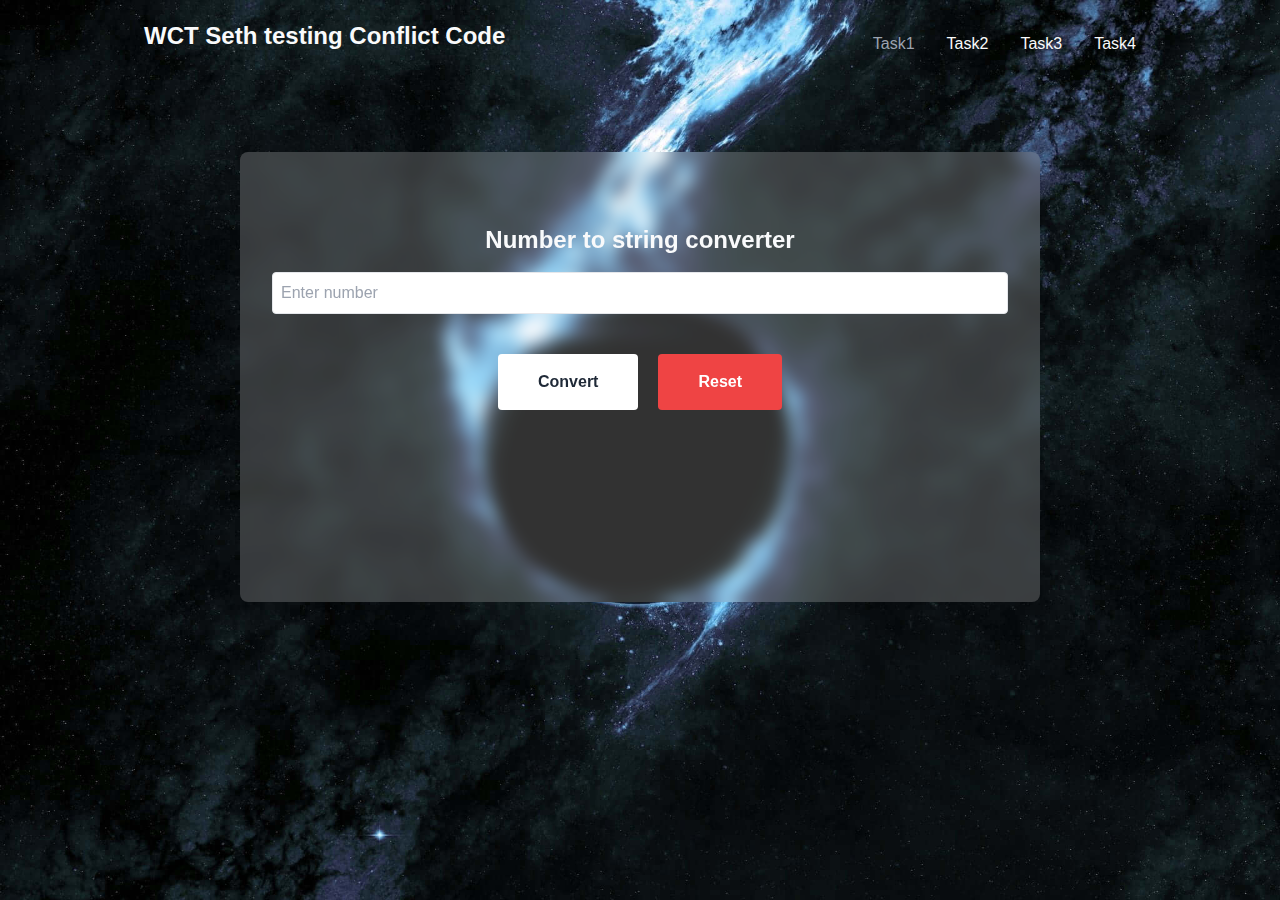
<file: src/index.html>
<!DOCTYPE html>
<html lang="en">
  <head>
    <meta charset="UTF-8" />
    <meta name="viewport" content="width=device-width, initial-scale=1.0" />
    <title>Week6+7</title>
    <link rel="stylesheet" href="./output.css" />
    <link rel="stylesheet" href="./css/style.css" />
  </head>
  <body>
    <header class="relative z-10">
      <div class="w-4/5 mx-auto">
        <nav class="bg-transparent dark:bg-gray-900">
          <div
            class="max-w-screen-xl flex flex-wrap items-center justify-between mx-auto p-4"
          >
            <a href="#" class="flex items-center space-x-3 rtl:space-x-reverse">
              <span
                class="self-center text-2xl font-semibold whitespace-nowrap text-gray-50 dark:text-white"
                >WCT Seth testing Conflict Code</span
              >
            </a>
            <button
              data-collapse-toggle="navbar-default"
              type="button"
              class="inline-flex items-center p-2 w-10 h-10 justify-center text-sm text-gray-500 rounded-lg md:hidden hover:bg-gray-100 focus:outline-none focus:ring-2 focus:ring-gray-200 dark:text-gray-400 dark:hover:bg-gray-700 dark:focus:ring-gray-600"
              aria-controls="navbar-default"
              aria-expanded="false"
            >
              <span class="sr-only">Open main menu</span>
              <svg
                class="w-5 h-5"
                aria-hidden="true"
                xmlns="http://www.w3.org/2000/svg"
                fill="none"
                viewBox="0 0 17 14"
              >
                <path
                  stroke="currentColor"
                  stroke-linecap="round"
                  stroke-linejoin="round"
                  stroke-width="2"
                  d="M1 1h15M1 7h15M1 13h15"
                />
              </svg>
            </button>
            <div class="hidden w-full md:block md:w-auto" id="navbar-default">
              <ul
                class="font-medium flex flex-col p-4 md:p-0 mt-4 md:flex-row md:space-x-8 rtl:space-x-reverse dark:bg-gray-800 dark:border-gray-700"
              >
                <li>
                  <a
                    href="#"
                    class="block py-2 px-3 text-gray-400 rounded md:bg-transparent md:p-0 dark:text-white md:dark:text-blue-500"
                    aria-current="page"
                    >Task1</a
                  >
                </li>
                <li>
                  <a
                    href="./pages/task2.html"
                    class="block py-2 px-3 text-gray-50 rounded hover:text-gray-400 md:border-0 md:p-0 dark:text-white md:dark:hover:text-blue-500 dark:hover:bg-gray-700 dark:hover:text-white md:dark:hover:bg-transparent"
                    >Task2</a
                  >
                </li>
                <li>
                  <a
                    href="./pages/task3.html"
                    class="block py-2 px-3 text-gray-50 rounded hover:text-gray-400 md:border-0 md:p-0 dark:text-white md:dark:hover:text-blue-500 dark:hover:bg-gray-700 dark:hover:text-white md:dark:hover:bg-transparent"
                    >Task3</a
                  >
                </li>
                <li>
                  <a
                    href="./pages/task4.html"
                    class="block py-2 px-3 text-gray-50 rounded hover:text-gray-400 md:border-0 md:p-0 dark:text-white md:dark:hover:text-blue-500 dark:hover:bg-gray-700 dark:hover:text-white md:dark:hover:bg-transparent"
                    >Task4</a
                  >
                </li>
              </ul>
            </div>
          </div>
        </nav>
      </div>
    </header>

    <main class="relative z-20">
      <section class="w-4/5 mx-auto h-full">
        <div
          class="w-[800px] mx-auto bg-gray-50 bg-opacity-20 h-[450px] mt-20 rounded-lg backdrop-blur"
        >
          <div class="p-8 rounded-lg">
            <h1
              class="text-2xl font-semibold text-gray-50 mb-4 mt-10 text-center"
            >
              Number to string converter
            </h1>
            <input
              id="numberInput"
              type="text"
              placeholder="Enter number"
              class="w-full p-2 border rounded"
            />
            <div class="flex justify-center mt-10">
              <button
                id="convertBtn"
                class="px-10 py-4 bg-white text-gray-800 font-semibold rounded hover:bg-gray-200"
              >
                Convert
              </button>
              <button
                id="resetBtn"
                class="px-10 py-4 ml-5 bg-red-500 text-white font-semibold rounded hover:bg-red-600"
              >
                Reset
              </button>
            </div>
            <p
              id="result"
              class="mt-4 text-lg font-semibold text-center text-gray-50"
            ></p>
          </div>
        </div>
      </section>
    </main>
    <script src="./js/nToString.js"></script>
  </body>
</html>
</file>
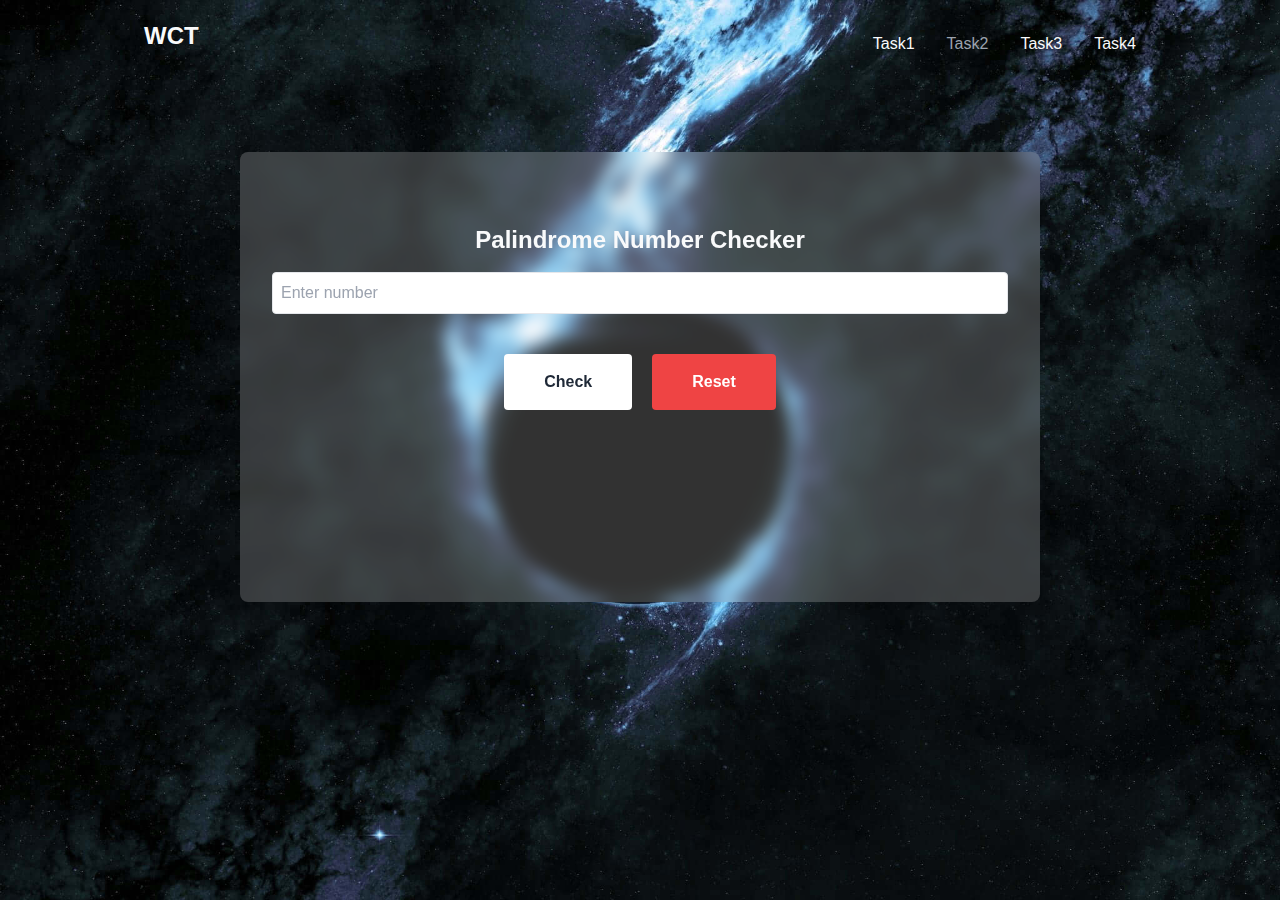
<file: src/pages/task2.html>
<!DOCTYPE html>
<html lang="en">
  <head>
    <meta charset="UTF-8" />
    <meta name="viewport" content="width=device-width, initial-scale=1.0" />
    <title>Week6+7</title>
    <link rel="stylesheet" href="../output.css" />
    <link rel="stylesheet" href="../css/style.css" />
  </head>
  <body>
    <header class="relative z-10">
      <div class="w-4/5 mx-auto">
        <nav class="bg-transparent dark:bg-gray-900">
          <div
            class="max-w-screen-xl flex flex-wrap items-center justify-between mx-auto p-4"
          >
            <a href="#" class="flex items-center space-x-3 rtl:space-x-reverse">
              <span
                class="self-center text-2xl font-semibold whitespace-nowrap text-gray-50 dark:text-white"
                >WCT</span
              >
            </a>
            <button
              data-collapse-toggle="navbar-default"
              type="button"
              class="inline-flex items-center p-2 w-10 h-10 justify-center text-sm text-gray-500 rounded-lg md:hidden hover:bg-gray-100 focus:outline-none focus:ring-2 focus:ring-gray-200 dark:text-gray-400 dark:hover:bg-gray-700 dark:focus:ring-gray-600"
              aria-controls="navbar-default"
              aria-expanded="false"
            >
              <span class="sr-only">Open main menu</span>
              <svg
                class="w-5 h-5"
                aria-hidden="true"
                xmlns="http://www.w3.org/2000/svg"
                fill="none"
                viewBox="0 0 17 14"
              >
                <path
                  stroke="currentColor"
                  stroke-linecap="round"
                  stroke-linejoin="round"
                  stroke-width="2"
                  d="M1 1h15M1 7h15M1 13h15"
                />
              </svg>
            </button>
            <div class="hidden w-full md:block md:w-auto" id="navbar-default">
              <ul
                class="font-medium flex flex-col p-4 md:p-0 mt-4 md:flex-row md:space-x-8 rtl:space-x-reverse dark:bg-gray-800 dark:border-gray-700"
              >
                <li>
                  <a
                    href="../index.html"
                    class="block py-2 px-3 text-gray-50 rounded hover:text-gray-400 md:border-0 md:p-0 dark:text-white md:dark:hover:text-blue-500 dark:hover:bg-gray-700 dark:hover:text-white md:dark:hover:bg-transparent"
                    >Task1</a
                  >
                </li>
                <li>
                  <a
                    href="#"
                    class="block py-2 px-3 text-gray-400 rounded md:bg-transparent md:p-0 dark:text-white md:dark:text-blue-500"
                    aria-current="page"
                    >Task2</a
                  >
                </li>
                <li>
                  <a
                    href="./task3.html"
                    class="block py-2 px-3 text-gray-50 rounded hover:text-gray-400 md:border-0 md:p-0 dark:text-white md:dark:hover:text-blue-500 dark:hover:bg-gray-700 dark:hover:text-white md:dark:hover:bg-transparent"
                    >Task3</a
                  >
                </li>
                <li>
                  <a
                    href="./task4.html"
                    class="block py-2 px-3 text-gray-50 rounded hover:text-gray-400 md:border-0 md:p-0 dark:text-white md:dark:hover:text-blue-500 dark:hover:bg-gray-700 dark:hover:text-white md:dark:hover:bg-transparent"
                    >Task4</a
                  >
                </li>
              </ul>
            </div>
          </div>
        </nav>
      </div>
    </header>

    <main class="relative z-20">
      <section class="w-4/5 mx-auto h-full">
        <div
          class="w-[800px] mx-auto bg-gray-50 bg-opacity-20 h-[450px] mt-20 rounded-lg backdrop-blur"
        >
          <div class="p-8 rounded-lg">
            <h1
              class="text-2xl font-semibold text-gray-50 mb-4 mt-10 text-center"
            >
              Palindrome Number Checker
            </h1>
            <input
              id="palindromeInput"
              type="text"
              placeholder="Enter number"
              class="w-full p-2 border rounded"
            />
            <div class="flex justify-center mt-10">
              <button
                id="checkBtn"
                class="px-10 py-4 bg-white text-gray-800 font-semibold rounded hover:bg-gray-200"
              >
                Check
              </button>
              <button
                id="resetBtn"
                class="px-10 py-4 ml-5 bg-red-500 text-white font-semibold rounded hover:bg-red-600"
              >
                Reset
              </button>
            </div>
            <p
              id="palindromeResult"
              class="mt-4 text-lg font-semibold text-center text-gray-50"
            ></p>
          </div>
        </div>
      </section>
    </main>
    <script src="../js/palindrome.js"></script>
  </body>
</html>
</file>
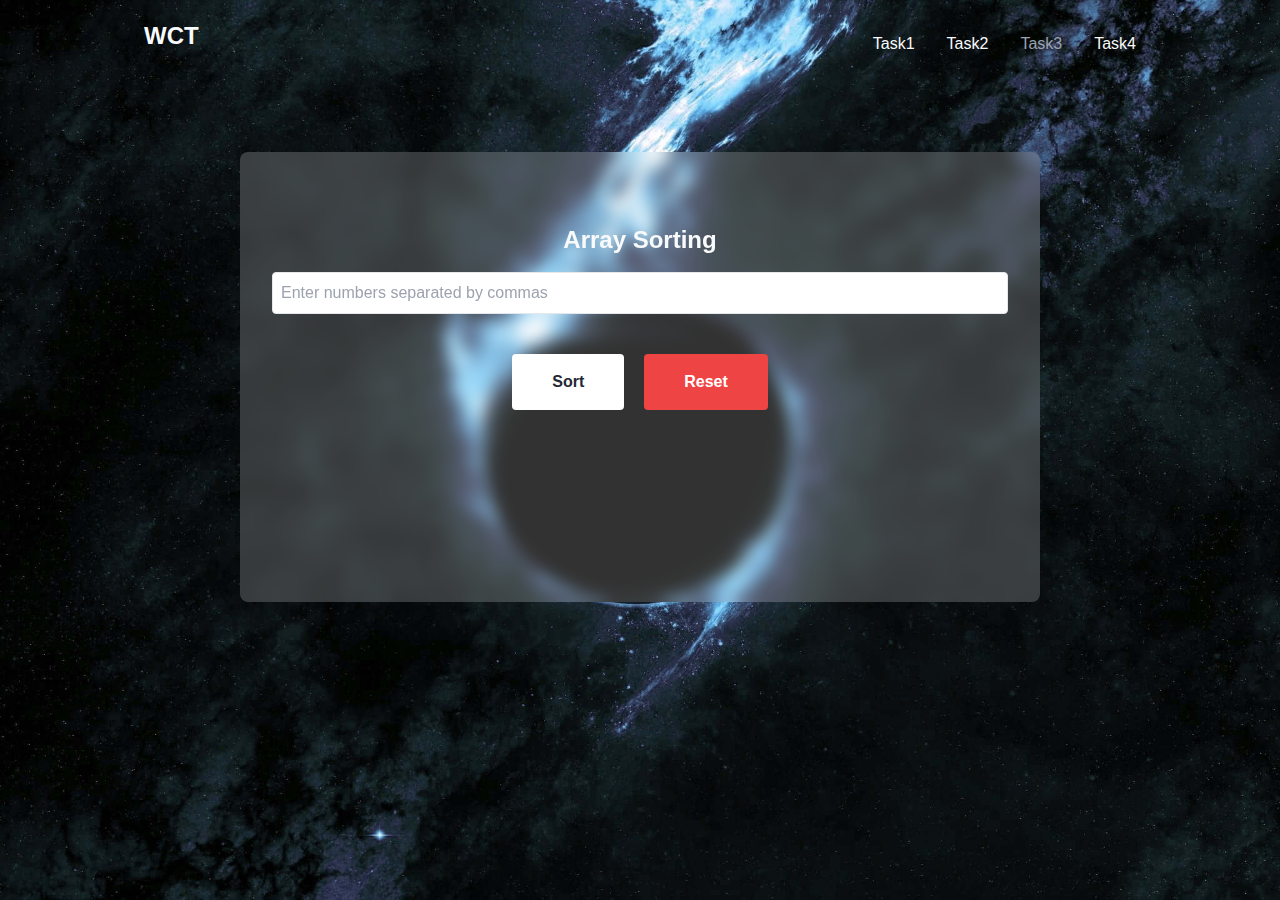
<file: src/pages/task3.html>
<!DOCTYPE html>
<html lang="en">
  <head>
    <meta charset="UTF-8" />
    <meta name="viewport" content="width=device-width, initial-scale=1.0" />
    <title>Week6+7</title>
    <link rel="stylesheet" href="../output.css" />
    <link rel="stylesheet" href="../css/style.css" />
  </head>
  <body>
    <header class="relative z-10">
      <div class="w-4/5 mx-auto">
        <nav class="bg-transparent dark:bg-gray-900">
          <div
            class="max-w-screen-xl flex flex-wrap items-center justify-between mx-auto p-4"
          >
            <a href="#" class="flex items-center space-x-3 rtl:space-x-reverse">
              <span
                class="self-center text-2xl font-semibold whitespace-nowrap text-gray-50 dark:text-white"
                >WCT</span
              >
            </a>
            <button
              data-collapse-toggle="navbar-default"
              type="button"
              class="inline-flex items-center p-2 w-10 h-10 justify-center text-sm text-gray-500 rounded-lg md:hidden hover:bg-gray-100 focus:outline-none focus:ring-2 focus:ring-gray-200 dark:text-gray-400 dark:hover:bg-gray-700 dark:focus:ring-gray-600"
              aria-controls="navbar-default"
              aria-expanded="false"
            >
              <span class="sr-only">Seth Doing Conflict</span>
               <span>Seth Doing Conflict</span>
              <svg
                class="w-5 h-5"
                aria-hidden="true"
                xmlns="http://www.w3.org/2000/svg"
                fill="none"
                viewBox="0 0 17 14"
              >
                <path
                  stroke="currentColor"
                  stroke-linecap="round"
                  stroke-linejoin="round"
                  stroke-width="2"
                  d="M1 1h15M1 7h15M1 13h15"
                />
              </svg>
            </button>
            <div class="hidden w-full md:block md:w-auto" id="navbar-default">
              <ul
                class="font-medium flex flex-col p-4 md:p-0 mt-4 md:flex-row md:space-x-8 rtl:space-x-reverse dark:bg-gray-800 dark:border-gray-700"
              >
                <li>
                  <a
                    href="../index.html"
                    class="block py-2 px-3 text-gray-50 rounded hover:text-gray-400 md:border-0 md:p-0 dark:text-white md:dark:hover:text-blue-500 dark:hover:bg-gray-700 dark:hover:text-white md:dark:hover:bg-transparent"
                    >Task1</a
                  >
                </li>
                <li>
                  <a
                    href="./task2.html"
                    class="block py-2 px-3 text-gray-50 rounded hover:text-gray-400 md:border-0 md:p-0 dark:text-white md:dark:hover:text-blue-500 dark:hover:bg-gray-700 dark:hover:text-white md:dark:hover:bg-transparent"
                    >Task2</a
                  >
                </li>
                <li>
                  <a
                    href="#"
                    class="block py-2 px-3 text-gray-400 rounded md:bg-transparent md:p-0 dark:text-white md:dark:text-blue-500"
                    aria-current="page"
                    >Task3</a
                  >
                </li>
                <li>
                  <a
                    href="./task4.html"
                    class="block py-2 px-3 text-gray-50 rounded hover:text-gray-400 md:border-0 md:p-0 dark:text-white md:dark:hover:text-blue-500 dark:hover:bg-gray-700 dark:hover:text-white md:dark:hover:bg-transparent"
                    >Task4</a
                  >
                </li>
              </ul>
            </div>
          </div>
        </nav>
      </div>
    </header>

    <main class="relative z-20">
      <section class="w-4/5 mx-auto h-full">
        <div
          class="w-[800px] mx-auto bg-gray-50 bg-opacity-20 h-[450px] mt-20 rounded-lg backdrop-blur"
        >
          <div class="p-8 rounded-lg">
            <h1
              class="text-2xl font-semibold text-gray-50 mb-4 mt-10 text-center"
            >
              Array Sorting
            </h1>
            <input
              id="arrayInput"
              type="text"
              placeholder="Enter numbers separated by commas"
              class="w-full p-2 border rounded"
            />
            <div class="flex justify-center mt-10">
              <button
                id="sortBtn"
                class="px-10 py-4 bg-white text-gray-800 font-semibold rounded hover:bg-gray-200"
              >
                Sort
              </button>
              <button
                id="resetBtn"
                class="px-10 py-4 ml-5 bg-red-500 text-white font-semibold rounded hover:bg-red-600"
              >
                Reset
              </button>
            </div>
            <p
              id="sortResult"
              class="mt-4 text-lg font-semibold text-center text-gray-50"
            ></p>
          </div>
        </div>
      </section>
    </main>
    <script src="../js/sortArray.js"></script>
  </body>
</html>
</file>
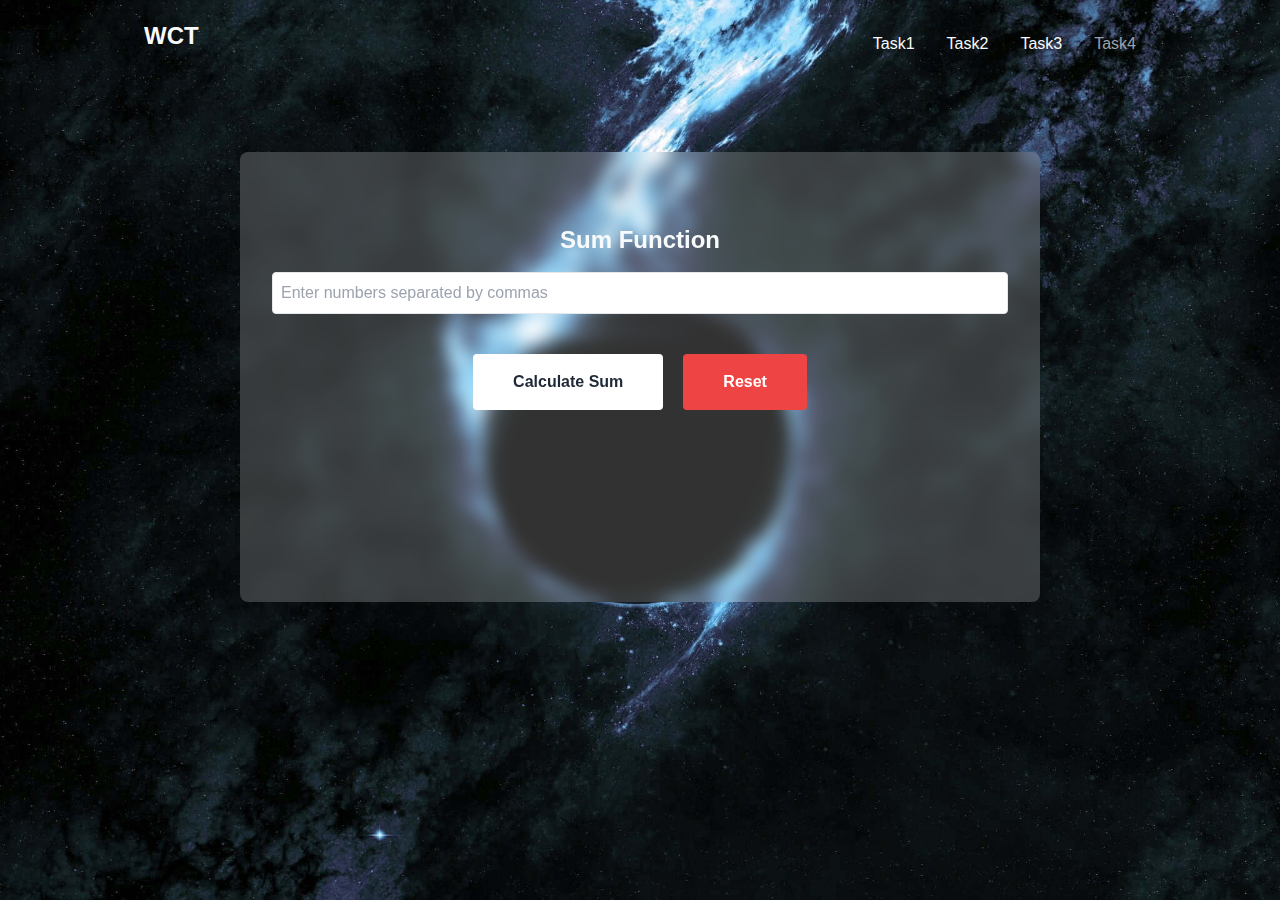
<file: src/pages/task4.html>
<!DOCTYPE html>
<html lang="en">
  <head>
    <meta charset="UTF-8" />
    <meta name="viewport" content="width=device-width, initial-scale=1.0" />
    <title>Week6+7</title>
    <link rel="stylesheet" href="../output.css" />
    <link rel="stylesheet" href="../css/style.css" />
  </head>
  <body>
    <header class="relative z-10">
      <div class="w-4/5 mx-auto">
        <nav class="bg-transparent dark:bg-gray-900">
          <div
            class="max-w-screen-xl flex flex-wrap items-center justify-between mx-auto p-4"
          >
            <a href="#" class="flex items-center space-x-3 rtl:space-x-reverse">
              <span
                class="self-center text-2xl font-semibold whitespace-nowrap text-gray-50 dark:text-white"
                >WCT</span
              >
            </a>
            <button
              data-collapse-toggle="navbar-default"
              type="button"
              class="inline-flex items-center p-2 w-10 h-10 justify-center text-sm text-gray-500 rounded-lg md:hidden hover:bg-gray-100 focus:outline-none focus:ring-2 focus:ring-gray-200 dark:text-gray-400 dark:hover:bg-gray-700 dark:focus:ring-gray-600"
              aria-controls="navbar-default"
              aria-expanded="false"
            >
              <span class="sr-only">Open main menu</span>
              <svg
                class="w-5 h-5"
                aria-hidden="true"
                xmlns="http://www.w3.org/2000/svg"
                fill="none"
                viewBox="0 0 17 14"
              >
                <path
                  stroke="currentColor"
                  stroke-linecap="round"
                  stroke-linejoin="round"
                  stroke-width="2"
                  d="M1 1h15M1 7h15M1 13h15"
                />
              </svg>
            </button>
            <div class="hidden w-full md:block md:w-auto" id="navbar-default">
              <ul
                class="font-medium flex flex-col p-4 md:p-0 mt-4 md:flex-row md:space-x-8 rtl:space-x-reverse dark:bg-gray-800 dark:border-gray-700"
              >
                <li>
                  <a
                    href="../index.html"
                    class="block py-2 px-3 text-gray-50 rounded hover:text-gray-400 md:border-0 md:p-0 dark:text-white md:dark:hover:text-blue-500 dark:hover:bg-gray-700 dark:hover:text-white md:dark:hover:bg-transparent"
                    >Task1</a
                  >
                </li>
                <li>
                  <a
                    href="./task2.html"
                    class="block py-2 px-3 text-gray-50 rounded hover:text-gray-400 md:border-0 md:p-0 dark:text-white md:dark:hover:text-blue-500 dark:hover:bg-gray-700 dark:hover:text-white md:dark:hover:bg-transparent"
                    >Task2</a
                  >
                </li>
                <li>
                  <a
                    href="./task3.html"
                    class="block py-2 px-3 text-gray-50 rounded hover:text-gray-400 md:border-0 md:p-0 dark:text-white md:dark:hover:text-blue-500 dark:hover:bg-gray-700 dark:hover:text-white md:dark:hover:bg-transparent"
                    >Task3</a
                  >
                </li>
                <li>
                  <a
                    href="#"
                    class="block py-2 px-3 text-gray-400 rounded md:bg-transparent md:p-0 dark:text-white md:dark:text-blue-500"
                    aria-current="page"
                    >Task4</a
                  >
                </li>
              </ul>
            </div>
          </div>
        </nav>
      </div>
    </header>

    <main class="relative z-20">
      <section class="w-4/5 mx-auto h-full">
        <div
          class="w-[800px] mx-auto bg-gray-50 bg-opacity-20 h-[450px] mt-20 rounded-lg backdrop-blur"
        >
        <div class="p-8 rounded-lg">
            <h1 class="text-2xl font-semibold text-gray-50 mb-4 mt-10 text-center">Sum Function</h1>
            <input id="sumInput" type="text" placeholder="Enter numbers separated by commas" class="w-full p-2 border rounded">
            <div class="flex justify-center mt-10">
                <button id="sumBtn" class="px-10 py-4 bg-white text-gray-800 font-semibold rounded hover:bg-gray-200">
                    Calculate Sum
                </button>
                <button id="resetBtn" class="px-10 py-4 ml-5 bg-red-500 text-white font-semibold rounded hover:bg-red-600">
                    Reset
                </button>
            </div>
            <p id="sumResult" class="mt-4 text-lg font-semibold text-center text-gray-50"></p>
        </div>   
        </div>
      </section>
    </main>
    <script src="../js/sumFunction.js"></script>
  </body>
</html>
</file>
<file: src/output.css>
*, ::before, ::after {
  --tw-border-spacing-x: 0;
  --tw-border-spacing-y: 0;
  --tw-translate-x: 0;
  --tw-translate-y: 0;
  --tw-rotate: 0;
  --tw-skew-x: 0;
  --tw-skew-y: 0;
  --tw-scale-x: 1;
  --tw-scale-y: 1;
  --tw-pan-x:  ;
  --tw-pan-y:  ;
  --tw-pinch-zoom:  ;
  --tw-scroll-snap-strictness: proximity;
  --tw-gradient-from-position:  ;
  --tw-gradient-via-position:  ;
  --tw-gradient-to-position:  ;
  --tw-ordinal:  ;
  --tw-slashed-zero:  ;
  --tw-numeric-figure:  ;
  --tw-numeric-spacing:  ;
  --tw-numeric-fraction:  ;
  --tw-ring-inset:  ;
  --tw-ring-offset-width: 0px;
  --tw-ring-offset-color: #fff;
  --tw-ring-color: rgb(59 130 246 / 0.5);
  --tw-ring-offset-shadow: 0 0 #0000;
  --tw-ring-shadow: 0 0 #0000;
  --tw-shadow: 0 0 #0000;
  --tw-shadow-colored: 0 0 #0000;
  --tw-blur:  ;
  --tw-brightness:  ;
  --tw-contrast:  ;
  --tw-grayscale:  ;
  --tw-hue-rotate:  ;
  --tw-invert:  ;
  --tw-saturate:  ;
  --tw-sepia:  ;
  --tw-drop-shadow:  ;
  --tw-backdrop-blur:  ;
  --tw-backdrop-brightness:  ;
  --tw-backdrop-contrast:  ;
  --tw-backdrop-grayscale:  ;
  --tw-backdrop-hue-rotate:  ;
  --tw-backdrop-invert:  ;
  --tw-backdrop-opacity:  ;
  --tw-backdrop-saturate:  ;
  --tw-backdrop-sepia:  ;
  --tw-contain-size:  ;
  --tw-contain-layout:  ;
  --tw-contain-paint:  ;
  --tw-contain-style:  ;
}

::backdrop {
  --tw-border-spacing-x: 0;
  --tw-border-spacing-y: 0;
  --tw-translate-x: 0;
  --tw-translate-y: 0;
  --tw-rotate: 0;
  --tw-skew-x: 0;
  --tw-skew-y: 0;
  --tw-scale-x: 1;
  --tw-scale-y: 1;
  --tw-pan-x:  ;
  --tw-pan-y:  ;
  --tw-pinch-zoom:  ;
  --tw-scroll-snap-strictness: proximity;
  --tw-gradient-from-position:  ;
  --tw-gradient-via-position:  ;
  --tw-gradient-to-position:  ;
  --tw-ordinal:  ;
  --tw-slashed-zero:  ;
  --tw-numeric-figure:  ;
  --tw-numeric-spacing:  ;
  --tw-numeric-fraction:  ;
  --tw-ring-inset:  ;
  --tw-ring-offset-width: 0px;
  --tw-ring-offset-color: #fff;
  --tw-ring-color: rgb(59 130 246 / 0.5);
  --tw-ring-offset-shadow: 0 0 #0000;
  --tw-ring-shadow: 0 0 #0000;
  --tw-shadow: 0 0 #0000;
  --tw-shadow-colored: 0 0 #0000;
  --tw-blur:  ;
  --tw-brightness:  ;
  --tw-contrast:  ;
  --tw-grayscale:  ;
  --tw-hue-rotate:  ;
  --tw-invert:  ;
  --tw-saturate:  ;
  --tw-sepia:  ;
  --tw-drop-shadow:  ;
  --tw-backdrop-blur:  ;
  --tw-backdrop-brightness:  ;
  --tw-backdrop-contrast:  ;
  --tw-backdrop-grayscale:  ;
  --tw-backdrop-hue-rotate:  ;
  --tw-backdrop-invert:  ;
  --tw-backdrop-opacity:  ;
  --tw-backdrop-saturate:  ;
  --tw-backdrop-sepia:  ;
  --tw-contain-size:  ;
  --tw-contain-layout:  ;
  --tw-contain-paint:  ;
  --tw-contain-style:  ;
}

/*
! tailwindcss v3.4.14 | MIT License | https://tailwindcss.com
*/

/*
1. Prevent padding and border from affecting element width. (https://github.com/mozdevs/cssremedy/issues/4)
2. Allow adding a border to an element by just adding a border-width. (https://github.com/tailwindcss/tailwindcss/pull/116)
*/

*,
::before,
::after {
  box-sizing: border-box;
  /* 1 */
  border-width: 0;
  /* 2 */
  border-style: solid;
  /* 2 */
  border-color: #e5e7eb;
  /* 2 */
}

::before,
::after {
  --tw-content: '';
}

/*
1. Use a consistent sensible line-height in all browsers.
2. Prevent adjustments of font size after orientation changes in iOS.
3. Use a more readable tab size.
4. Use the user's configured `sans` font-family by default.
5. Use the user's configured `sans` font-feature-settings by default.
6. Use the user's configured `sans` font-variation-settings by default.
7. Disable tap highlights on iOS
*/

html,
:host {
  line-height: 1.5;
  /* 1 */
  -webkit-text-size-adjust: 100%;
  /* 2 */
  -moz-tab-size: 4;
  /* 3 */
  -o-tab-size: 4;
     tab-size: 4;
  /* 3 */
  font-family: ui-sans-serif, system-ui, sans-serif, "Apple Color Emoji", "Segoe UI Emoji", "Segoe UI Symbol", "Noto Color Emoji";
  /* 4 */
  font-feature-settings: normal;
  /* 5 */
  font-variation-settings: normal;
  /* 6 */
  -webkit-tap-highlight-color: transparent;
  /* 7 */
}

/*
1. Remove the margin in all browsers.
2. Inherit line-height from `html` so users can set them as a class directly on the `html` element.
*/

body {
  margin: 0;
  /* 1 */
  line-height: inherit;
  /* 2 */
}

/*
1. Add the correct height in Firefox.
2. Correct the inheritance of border color in Firefox. (https://bugzilla.mozilla.org/show_bug.cgi?id=190655)
3. Ensure horizontal rules are visible by default.
*/

hr {
  height: 0;
  /* 1 */
  color: inherit;
  /* 2 */
  border-top-width: 1px;
  /* 3 */
}

/*
Add the correct text decoration in Chrome, Edge, and Safari.
*/

abbr:where([title]) {
  -webkit-text-decoration: underline dotted;
          text-decoration: underline dotted;
}

/*
Remove the default font size and weight for headings.
*/

h1,
h2,
h3,
h4,
h5,
h6 {
  font-size: inherit;
  font-weight: inherit;
}

/*
Reset links to optimize for opt-in styling instead of opt-out.
*/

a {
  color: inherit;
  text-decoration: inherit;
}

/*
Add the correct font weight in Edge and Safari.
*/

b,
strong {
  font-weight: bolder;
}

/*
1. Use the user's configured `mono` font-family by default.
2. Use the user's configured `mono` font-feature-settings by default.
3. Use the user's configured `mono` font-variation-settings by default.
4. Correct the odd `em` font sizing in all browsers.
*/

code,
kbd,
samp,
pre {
  font-family: ui-monospace, SFMono-Regular, Menlo, Monaco, Consolas, "Liberation Mono", "Courier New", monospace;
  /* 1 */
  font-feature-settings: normal;
  /* 2 */
  font-variation-settings: normal;
  /* 3 */
  font-size: 1em;
  /* 4 */
}

/*
Add the correct font size in all browsers.
*/

small {
  font-size: 80%;
}

/*
Prevent `sub` and `sup` elements from affecting the line height in all browsers.
*/

sub,
sup {
  font-size: 75%;
  line-height: 0;
  position: relative;
  vertical-align: baseline;
}

sub {
  bottom: -0.25em;
}

sup {
  top: -0.5em;
}

/*
1. Remove text indentation from table contents in Chrome and Safari. (https://bugs.chromium.org/p/chromium/issues/detail?id=999088, https://bugs.webkit.org/show_bug.cgi?id=201297)
2. Correct table border color inheritance in all Chrome and Safari. (https://bugs.chromium.org/p/chromium/issues/detail?id=935729, https://bugs.webkit.org/show_bug.cgi?id=195016)
3. Remove gaps between table borders by default.
*/

table {
  text-indent: 0;
  /* 1 */
  border-color: inherit;
  /* 2 */
  border-collapse: collapse;
  /* 3 */
}

/*
1. Change the font styles in all browsers.
2. Remove the margin in Firefox and Safari.
3. Remove default padding in all browsers.
*/

button,
input,
optgroup,
select,
textarea {
  font-family: inherit;
  /* 1 */
  font-feature-settings: inherit;
  /* 1 */
  font-variation-settings: inherit;
  /* 1 */
  font-size: 100%;
  /* 1 */
  font-weight: inherit;
  /* 1 */
  line-height: inherit;
  /* 1 */
  letter-spacing: inherit;
  /* 1 */
  color: inherit;
  /* 1 */
  margin: 0;
  /* 2 */
  padding: 0;
  /* 3 */
}

/*
Remove the inheritance of text transform in Edge and Firefox.
*/

button,
select {
  text-transform: none;
}

/*
1. Correct the inability to style clickable types in iOS and Safari.
2. Remove default button styles.
*/

button,
input:where([type='button']),
input:where([type='reset']),
input:where([type='submit']) {
  -webkit-appearance: button;
  /* 1 */
  background-color: transparent;
  /* 2 */
  background-image: none;
  /* 2 */
}

/*
Use the modern Firefox focus style for all focusable elements.
*/

:-moz-focusring {
  outline: auto;
}

/*
Remove the additional `:invalid` styles in Firefox. (https://github.com/mozilla/gecko-dev/blob/2f9eacd9d3d995c937b4251a5557d95d494c9be1/layout/style/res/forms.css#L728-L737)
*/

:-moz-ui-invalid {
  box-shadow: none;
}

/*
Add the correct vertical alignment in Chrome and Firefox.
*/

progress {
  vertical-align: baseline;
}

/*
Correct the cursor style of increment and decrement buttons in Safari.
*/

::-webkit-inner-spin-button,
::-webkit-outer-spin-button {
  height: auto;
}

/*
1. Correct the odd appearance in Chrome and Safari.
2. Correct the outline style in Safari.
*/

[type='search'] {
  -webkit-appearance: textfield;
  /* 1 */
  outline-offset: -2px;
  /* 2 */
}

/*
Remove the inner padding in Chrome and Safari on macOS.
*/

::-webkit-search-decoration {
  -webkit-appearance: none;
}

/*
1. Correct the inability to style clickable types in iOS and Safari.
2. Change font properties to `inherit` in Safari.
*/

::-webkit-file-upload-button {
  -webkit-appearance: button;
  /* 1 */
  font: inherit;
  /* 2 */
}

/*
Add the correct display in Chrome and Safari.
*/

summary {
  display: list-item;
}

/*
Removes the default spacing and border for appropriate elements.
*/

blockquote,
dl,
dd,
h1,
h2,
h3,
h4,
h5,
h6,
hr,
figure,
p,
pre {
  margin: 0;
}

fieldset {
  margin: 0;
  padding: 0;
}

legend {
  padding: 0;
}

ol,
ul,
menu {
  list-style: none;
  margin: 0;
  padding: 0;
}

/*
Reset default styling for dialogs.
*/

dialog {
  padding: 0;
}

/*
Prevent resizing textareas horizontally by default.
*/

textarea {
  resize: vertical;
}

/*
1. Reset the default placeholder opacity in Firefox. (https://github.com/tailwindlabs/tailwindcss/issues/3300)
2. Set the default placeholder color to the user's configured gray 400 color.
*/

input::-moz-placeholder, textarea::-moz-placeholder {
  opacity: 1;
  /* 1 */
  color: #9ca3af;
  /* 2 */
}

input::placeholder,
textarea::placeholder {
  opacity: 1;
  /* 1 */
  color: #9ca3af;
  /* 2 */
}

/*
Set the default cursor for buttons.
*/

button,
[role="button"] {
  cursor: pointer;
}

/*
Make sure disabled buttons don't get the pointer cursor.
*/

:disabled {
  cursor: default;
}

/*
1. Make replaced elements `display: block` by default. (https://github.com/mozdevs/cssremedy/issues/14)
2. Add `vertical-align: middle` to align replaced elements more sensibly by default. (https://github.com/jensimmons/cssremedy/issues/14#issuecomment-634934210)
   This can trigger a poorly considered lint error in some tools but is included by design.
*/

img,
svg,
video,
canvas,
audio,
iframe,
embed,
object {
  display: block;
  /* 1 */
  vertical-align: middle;
  /* 2 */
}

/*
Constrain images and videos to the parent width and preserve their intrinsic aspect ratio. (https://github.com/mozdevs/cssremedy/issues/14)
*/

img,
video {
  max-width: 100%;
  height: auto;
}

/* Make elements with the HTML hidden attribute stay hidden by default */

[hidden]:where(:not([hidden="until-found"])) {
  display: none;
}

.sr-only {
  position: absolute;
  width: 1px;
  height: 1px;
  padding: 0;
  margin: -1px;
  overflow: hidden;
  clip: rect(0, 0, 0, 0);
  white-space: nowrap;
  border-width: 0;
}

.relative {
  position: relative;
}

.z-10 {
  z-index: 10;
}

.z-20 {
  z-index: 20;
}

.mx-auto {
  margin-left: auto;
  margin-right: auto;
}

.mb-4 {
  margin-bottom: 1rem;
}

.ml-5 {
  margin-left: 1.25rem;
}

.mt-10 {
  margin-top: 2.5rem;
}

.mt-20 {
  margin-top: 5rem;
}

.mt-4 {
  margin-top: 1rem;
}

.block {
  display: block;
}

.flex {
  display: flex;
}

.inline-flex {
  display: inline-flex;
}

.hidden {
  display: none;
}

.h-10 {
  height: 2.5rem;
}

.h-5 {
  height: 1.25rem;
}

.h-\[450px\] {
  height: 450px;
}

.h-full {
  height: 100%;
}

.w-10 {
  width: 2.5rem;
}

.w-4\/5 {
  width: 80%;
}

.w-5 {
  width: 1.25rem;
}

.w-\[800px\] {
  width: 800px;
}

.w-full {
  width: 100%;
}

.max-w-screen-xl {
  max-width: 1280px;
}

.flex-col {
  flex-direction: column;
}

.flex-wrap {
  flex-wrap: wrap;
}

.items-center {
  align-items: center;
}

.justify-center {
  justify-content: center;
}

.justify-between {
  justify-content: space-between;
}

.space-x-3 > :not([hidden]) ~ :not([hidden]) {
  --tw-space-x-reverse: 0;
  margin-right: calc(0.75rem * var(--tw-space-x-reverse));
  margin-left: calc(0.75rem * calc(1 - var(--tw-space-x-reverse)));
}

.self-center {
  align-self: center;
}

.whitespace-nowrap {
  white-space: nowrap;
}

.rounded {
  border-radius: 0.25rem;
}

.rounded-lg {
  border-radius: 0.5rem;
}

.border {
  border-width: 1px;
}

.bg-gray-50 {
  --tw-bg-opacity: 1;
  background-color: rgb(249 250 251 / var(--tw-bg-opacity));
}

.bg-red-500 {
  --tw-bg-opacity: 1;
  background-color: rgb(239 68 68 / var(--tw-bg-opacity));
}

.bg-transparent {
  background-color: transparent;
}

.bg-white {
  --tw-bg-opacity: 1;
  background-color: rgb(255 255 255 / var(--tw-bg-opacity));
}

.bg-opacity-20 {
  --tw-bg-opacity: 0.2;
}

.p-2 {
  padding: 0.5rem;
}

.p-4 {
  padding: 1rem;
}

.p-8 {
  padding: 2rem;
}

.px-10 {
  padding-left: 2.5rem;
  padding-right: 2.5rem;
}

.px-3 {
  padding-left: 0.75rem;
  padding-right: 0.75rem;
}

.py-2 {
  padding-top: 0.5rem;
  padding-bottom: 0.5rem;
}

.py-4 {
  padding-top: 1rem;
  padding-bottom: 1rem;
}

.text-center {
  text-align: center;
}

.text-2xl {
  font-size: 1.5rem;
  line-height: 2rem;
}

.text-lg {
  font-size: 1.125rem;
  line-height: 1.75rem;
}

.text-sm {
  font-size: 0.875rem;
  line-height: 1.25rem;
}

.font-medium {
  font-weight: 500;
}

.font-semibold {
  font-weight: 600;
}

.text-gray-400 {
  --tw-text-opacity: 1;
  color: rgb(156 163 175 / var(--tw-text-opacity));
}

.text-gray-50 {
  --tw-text-opacity: 1;
  color: rgb(249 250 251 / var(--tw-text-opacity));
}

.text-gray-500 {
  --tw-text-opacity: 1;
  color: rgb(107 114 128 / var(--tw-text-opacity));
}

.text-gray-800 {
  --tw-text-opacity: 1;
  color: rgb(31 41 55 / var(--tw-text-opacity));
}

.text-white {
  --tw-text-opacity: 1;
  color: rgb(255 255 255 / var(--tw-text-opacity));
}

.backdrop-blur {
  --tw-backdrop-blur: blur(8px);
  -webkit-backdrop-filter: var(--tw-backdrop-blur) var(--tw-backdrop-brightness) var(--tw-backdrop-contrast) var(--tw-backdrop-grayscale) var(--tw-backdrop-hue-rotate) var(--tw-backdrop-invert) var(--tw-backdrop-opacity) var(--tw-backdrop-saturate) var(--tw-backdrop-sepia);
  backdrop-filter: var(--tw-backdrop-blur) var(--tw-backdrop-brightness) var(--tw-backdrop-contrast) var(--tw-backdrop-grayscale) var(--tw-backdrop-hue-rotate) var(--tw-backdrop-invert) var(--tw-backdrop-opacity) var(--tw-backdrop-saturate) var(--tw-backdrop-sepia);
}

.hover\:bg-gray-100:hover {
  --tw-bg-opacity: 1;
  background-color: rgb(243 244 246 / var(--tw-bg-opacity));
}

.hover\:bg-gray-200:hover {
  --tw-bg-opacity: 1;
  background-color: rgb(229 231 235 / var(--tw-bg-opacity));
}

.hover\:bg-red-600:hover {
  --tw-bg-opacity: 1;
  background-color: rgb(220 38 38 / var(--tw-bg-opacity));
}

.hover\:text-gray-400:hover {
  --tw-text-opacity: 1;
  color: rgb(156 163 175 / var(--tw-text-opacity));
}

.focus\:outline-none:focus {
  outline: 2px solid transparent;
  outline-offset: 2px;
}

.focus\:ring-2:focus {
  --tw-ring-offset-shadow: var(--tw-ring-inset) 0 0 0 var(--tw-ring-offset-width) var(--tw-ring-offset-color);
  --tw-ring-shadow: var(--tw-ring-inset) 0 0 0 calc(2px + var(--tw-ring-offset-width)) var(--tw-ring-color);
  box-shadow: var(--tw-ring-offset-shadow), var(--tw-ring-shadow), var(--tw-shadow, 0 0 #0000);
}

.focus\:ring-gray-200:focus {
  --tw-ring-opacity: 1;
  --tw-ring-color: rgb(229 231 235 / var(--tw-ring-opacity));
}

@media (min-width: 768px) {
  .md\:block {
    display: block;
  }

  .md\:hidden {
    display: none;
  }

  .md\:w-auto {
    width: auto;
  }

  .md\:flex-row {
    flex-direction: row;
  }

  .md\:space-x-8 > :not([hidden]) ~ :not([hidden]) {
    --tw-space-x-reverse: 0;
    margin-right: calc(2rem * var(--tw-space-x-reverse));
    margin-left: calc(2rem * calc(1 - var(--tw-space-x-reverse)));
  }

  .md\:border-0 {
    border-width: 0px;
  }

  .md\:bg-transparent {
    background-color: transparent;
  }

  .md\:p-0 {
    padding: 0px;
  }
}

.rtl\:space-x-reverse:where([dir="rtl"], [dir="rtl"] *) > :not([hidden]) ~ :not([hidden]) {
  --tw-space-x-reverse: 1;
}

@media (prefers-color-scheme: dark) {
  .dark\:border-gray-700 {
    --tw-border-opacity: 1;
    border-color: rgb(55 65 81 / var(--tw-border-opacity));
  }

  .dark\:bg-gray-800 {
    --tw-bg-opacity: 1;
    background-color: rgb(31 41 55 / var(--tw-bg-opacity));
  }

  .dark\:bg-gray-900 {
    --tw-bg-opacity: 1;
    background-color: rgb(17 24 39 / var(--tw-bg-opacity));
  }

  .dark\:text-gray-400 {
    --tw-text-opacity: 1;
    color: rgb(156 163 175 / var(--tw-text-opacity));
  }

  .dark\:text-white {
    --tw-text-opacity: 1;
    color: rgb(255 255 255 / var(--tw-text-opacity));
  }

  .dark\:hover\:bg-gray-700:hover {
    --tw-bg-opacity: 1;
    background-color: rgb(55 65 81 / var(--tw-bg-opacity));
  }

  .dark\:hover\:text-white:hover {
    --tw-text-opacity: 1;
    color: rgb(255 255 255 / var(--tw-text-opacity));
  }

  .dark\:focus\:ring-gray-600:focus {
    --tw-ring-opacity: 1;
    --tw-ring-color: rgb(75 85 99 / var(--tw-ring-opacity));
  }
}

@media (min-width: 768px) {
  @media (prefers-color-scheme: dark) {
    .md\:dark\:text-blue-500 {
      --tw-text-opacity: 1;
      color: rgb(59 130 246 / var(--tw-text-opacity));
    }

    .md\:dark\:hover\:bg-transparent:hover {
      background-color: transparent;
    }

    .md\:dark\:hover\:text-blue-500:hover {
      --tw-text-opacity: 1;
      color: rgb(59 130 246 / var(--tw-text-opacity));
    }
  }
}
</file>
<file: src/css/style.css>
* {
    padding: 0;
    margin: 0;
    box-sizing: border-box;
  }
  
  body {
    font-family: "Open Sans", sans-serif;
    width: 100%;
    height: 100vh;
  }
  
  body:before {
    content: "";
    position: absolute;
    width: 100%;
    height: 100%;
    background: url(../../asset/image/bgImage.jpg);
    background-size: cover;
    background-repeat: no-repeat;
    background-position: center;
  }
</file>
